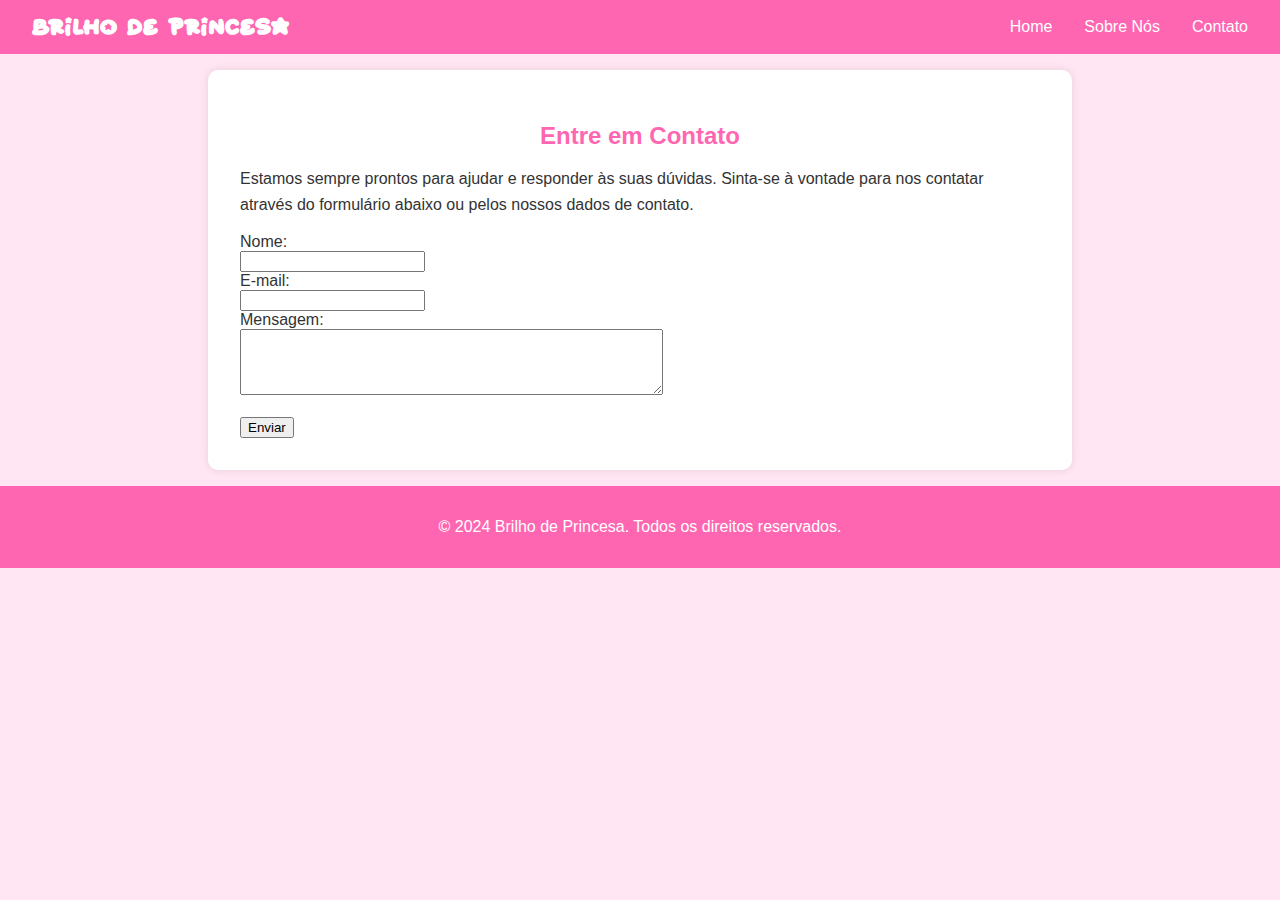
<file: contato.html>
<!DOCTYPE html>
<html lang="pt-BR">
<head>
    <meta charset="UTF-8">
    <meta name="viewport" content="width=device-width, initial-scale=1.0">
    <title>Contato - Brilho de Princesa</title>
    <link rel="shortcut icon" href="icon/roupa-feminina.ico" type="image/x-icon">
    <style>
        body {
            font-family: 'Comic Sans MS', cursive, sans-serif;
            margin: 0;
            padding: 0;
            background-color: #ffe6f2;
            color: #333;
        }

        header {
            background-color: #ff66b2;
            color: #fff;
            padding: 1rem 0;
            display: flex;
            justify-content: space-between;
            align-items: center;
            flex-wrap: wrap;
        }

        header h3 {
            margin: 0;
            padding-left: 2rem;
            font-family: 'baby';
        }

        header nav ul {
            list-style: none;
            margin: 0;
            padding: 0;
            display: flex;
            flex-wrap: wrap;
        }

        header nav li {
            margin-right: 2rem;
        }

        header nav a {
            color: #fff;
            text-decoration: none;
        }

        .contato {
            background-color: #fff;
            padding: 2rem;
            margin: 1rem auto;
            max-width: 800px;
            box-shadow: 0 0 10px rgba(0, 0, 0, 0.1);
            border-radius: 10px;
        }

        .contato h2 {
            margin-bottom: 1rem;
            color: #ff66b2;
            text-align: center;
        }

        .contato p {
            margin-bottom: 1rem;
            line-height: 1.6;
        }

        footer {
            background-color: #ff66b2;
            color: #fff;
            text-align: center;
            padding: 1rem 0;
        }

        /* Responsividade */
        @media (max-width: 768px) {
            header {
                flex-direction: column;
                text-align: center;
            }

            header h1 {
                padding-left: 0;
                margin-bottom: 1rem;
            }

            header nav ul {
                justify-content: center;
            }

            header nav li {
                margin-right: 1rem;
                margin-bottom: 0.5rem;
            }

            .contato {
                padding: 1rem;
                margin: 0.5rem;
            }
        }

        @media (max-width: 480px) {
            header nav li {
                margin-right: 0.5rem;
                margin-bottom: 0.5rem;
            }

            .contato {
                padding: 1rem;
                margin: 0.5rem;
            }
        }

        /*adcionando fonte*/
        @font-face {
            font-family:'baby';
            src: url(font/Starborn.otf);
        }
    </style>
</head>
<body>
    <header>
        <h3>Brilho de Princesa</h3>
        <nav>
            <ul>
                <li><a href="index.html">Home</a></li>
                <li><a href="sobre.html">Sobre Nós</a></li>
                <li><a href="contato.html">Contato</a></li>
            </ul>
        </nav>
    </header>

    <main>
        <section class="contato">
            <h2>Entre em Contato</h2>
            <p>Estamos sempre prontos para ajudar e responder às suas dúvidas. Sinta-se à vontade para nos contatar através do formulário abaixo ou pelos nossos dados de contato.</p>
            <form action="#" method="post">
                <label for="nome">Nome:</label><br>
                <input type="text" id="nome" name="nome"><br>
                <label for="email">E-mail:</label><br>
                <input type="email" id="email" name="email"><br>
                <label for="mensagem">Mensagem:</label><br>
                <textarea id="mensagem" name="mensagem" rows="4" cols="50"></textarea><br><br>
                <input type="submit" value="Enviar">
            </form>
        </section>
    </main>

    <footer>
        <p>© 2024 Brilho de Princesa. Todos os direitos reservados.</p>
    </footer>
</body>
</html>
</file>
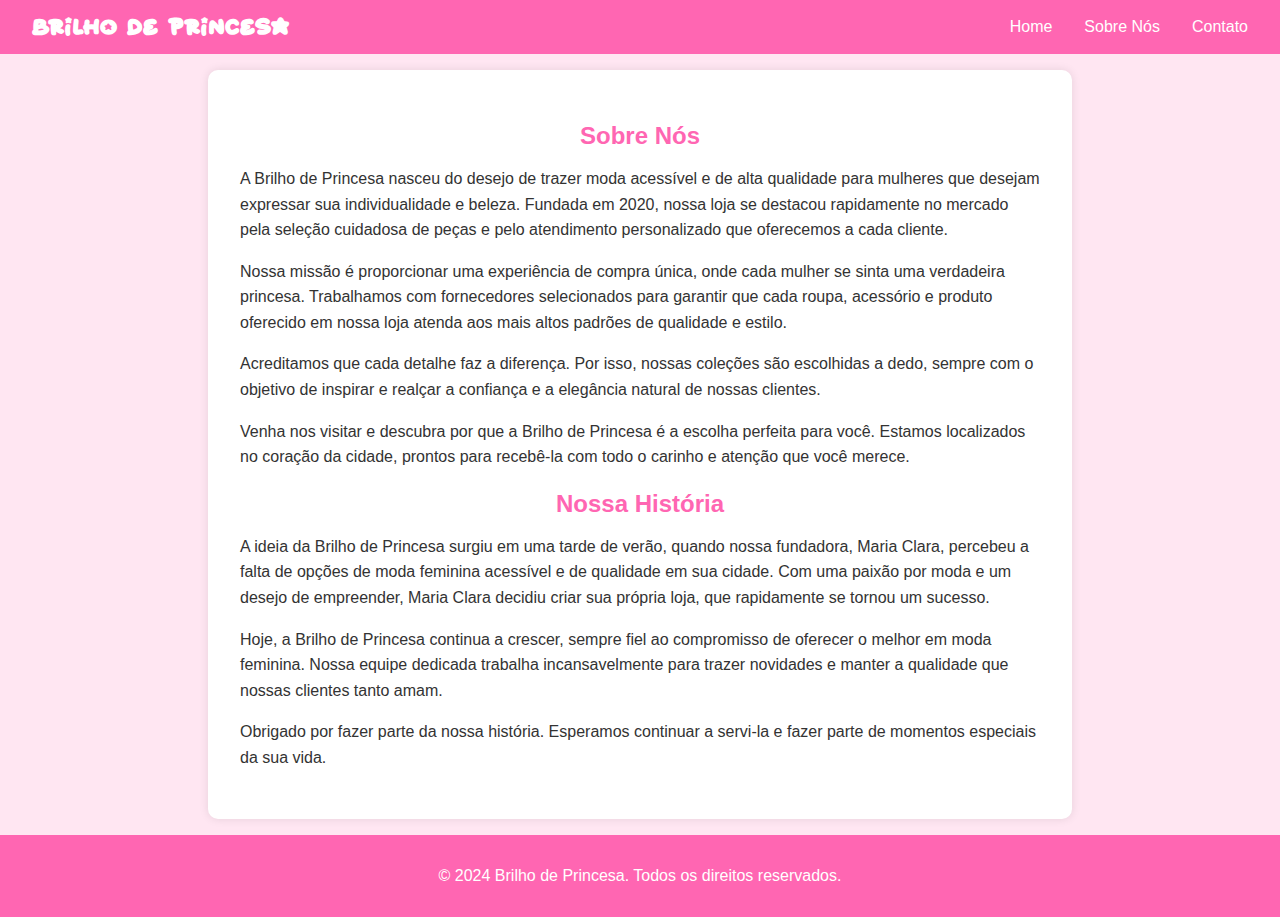
<file: sobre.html>
<!DOCTYPE html>
<html lang="pt-BR">
<head>
    <meta charset="UTF-8">
    <meta name="viewport" content="width=device-width, initial-scale=1.0">
    <title>Sobre Nós - Brilho de Princesa</title>
    <link rel="shortcut icon" href="icon/roupa-feminina.ico" type="image/x-icon">
    <style>
        body {
            font-family: 'Comic Sans MS', cursive, sans-serif;
            margin: 0;
            padding: 0;
            background-color: #ffe6f2;
            color: #333;
        }

        header {
            background-color: #ff66b2;
            color: #fff;
            padding: 1rem 0;
            display: flex;
            justify-content: space-between;
            align-items: center;
            flex-wrap: wrap;
        }

        header h3 {
            margin: 0;
            padding-left: 2rem;
            font-family: 'baby';
        }

        header nav ul {
            list-style: none;
            margin: 0;
            padding: 0;
            display: flex;
            flex-wrap: wrap;
        }

        header nav li {
            margin-right: 2rem;
        }

        header nav a {
            color: #fff;
            text-decoration: none;
        }

        .sobre-nos {
            background-color: #fff;
            padding: 2rem;
            margin: 1rem auto;
            max-width: 800px;
            box-shadow: 0 0 10px rgba(0, 0, 0, 0.1);
            border-radius: 10px;
        }

        .sobre-nos h2 {
            margin-bottom: 1rem;
            color: #ff66b2;
            text-align: center;
        }

        .sobre-nos h2 {
            color: #ff66b2;
            text-align: center;
        }

        .sobre-nos p {
            margin-bottom: 1rem;
            line-height: 1.6;
        }

        footer {
            background-color: #ff66b2;
            color: #fff;
            text-align: center;
            padding: 1rem 0;
        }

        /* Responsividade */
        @media (max-width: 768px) {
            header {
                flex-direction: column;
                text-align: center;
            }

            header h1 {
                padding-left: 0;
                margin-bottom: 1rem;
            }

            header nav ul {
                justify-content: center;
            }

            header nav li {
                margin-right: 1rem;
                margin-bottom: 0.5rem;
            }

            .sobre-nos {
                padding: 1rem;
                margin: 0.5rem;
            }
        }

        @media (max-width: 480px) {
            header nav li {
                margin-right: 0.5rem;
                margin-bottom: 0.5rem;
            }

            .sobre-nos {
                padding: 1rem;
                margin: 0.5rem;
            }
        }

        /*adcionando fonte*/
        @font-face {
            font-family:'baby';
            src: url(font/Starborn.otf);
        }
    </style>
</head>
<body>
    <header>
        <h3>Brilho de Princesa</h3>
        <nav>
            <ul>
                <li><a href="index.html">Home</a></li>
                <li><a href="sobre.html">Sobre Nós</a></li>
                <li><a href="contato.html">Contato</a></li>
            </ul>
        </nav>
    </header>

    <main>
        <section class="sobre-nos">
            <h2>Sobre Nós</h2>
            <p>A Brilho de Princesa nasceu do desejo de trazer moda acessível e de alta qualidade para mulheres que desejam expressar sua individualidade e beleza. Fundada em 2020, nossa loja se destacou rapidamente no mercado pela seleção cuidadosa de peças e pelo atendimento personalizado que oferecemos a cada cliente.</p>
            <p>Nossa missão é proporcionar uma experiência de compra única, onde cada mulher se sinta uma verdadeira princesa. Trabalhamos com fornecedores selecionados para garantir que cada roupa, acessório e produto oferecido em nossa loja atenda aos mais altos padrões de qualidade e estilo.</p>
            <p>Acreditamos que cada detalhe faz a diferença. Por isso, nossas coleções são escolhidas a dedo, sempre com o objetivo de inspirar e realçar a confiança e a elegância natural de nossas clientes.</p>
            <p>Venha nos visitar e descubra por que a Brilho de Princesa é a escolha perfeita para você. Estamos localizados no coração da cidade, prontos para recebê-la com todo o carinho e atenção que você merece.</p>
            <h2><strong>Nossa História</strong></h2>
            <p>A ideia da Brilho de Princesa surgiu em uma tarde de verão, quando nossa fundadora, Maria Clara, percebeu a falta de opções de moda feminina acessível e de qualidade em sua cidade. Com uma paixão por moda e um desejo de empreender, Maria Clara decidiu criar sua própria loja, que rapidamente se tornou um sucesso.</p>
            <p>Hoje, a Brilho de Princesa continua a crescer, sempre fiel ao compromisso de oferecer o melhor em moda feminina. Nossa equipe dedicada trabalha incansavelmente para trazer novidades e manter a qualidade que nossas clientes tanto amam.</p>
            <p>Obrigado por fazer parte da nossa história. Esperamos continuar a servi-la e fazer parte de momentos especiais da sua vida.</p>
        </section>
    </main>

    <footer>
        <p>© 2024 Brilho de Princesa. Todos os direitos reservados.</p>
    </footer>
</body>
</html>
</file>
